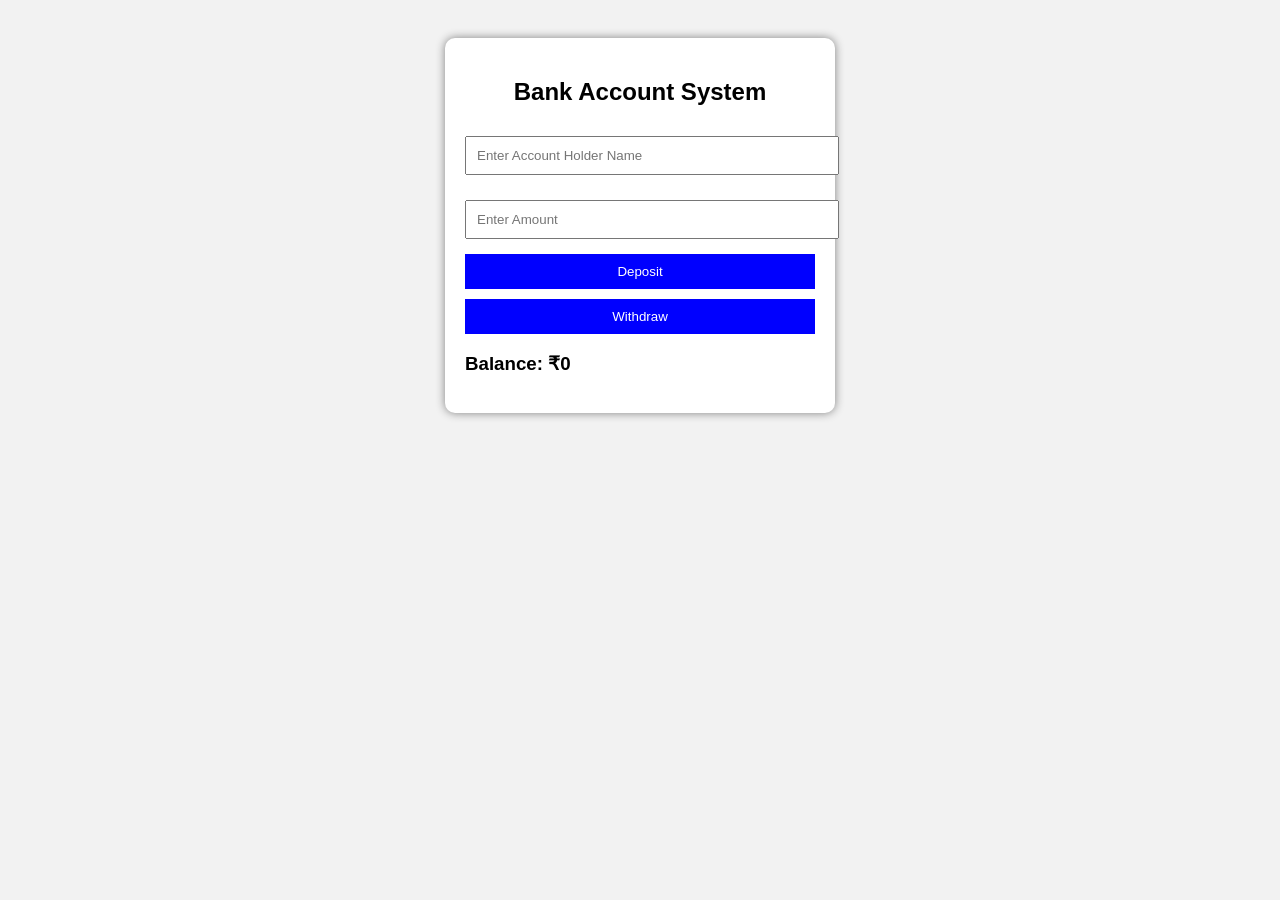
<file: bank_account_system.html>
<!DOCTYPE html>
<html lang="en">
<head>
    <meta charset="UTF-8">
    <meta name="viewport" content="width=device-width, initial-scale=1.0">
    <title>Bank Account System</title>

    <style>

        body{
            font-family: Arial, sans-serif;
            background-color: #f2f2f2;
            padding: 30px;
        }

        .container{
            width: 350px;
            margin: auto;
            background: white;
            padding: 20px;
            border-radius: 10px;
            box-shadow: 0px 0px 10px gray;
        }

        h2{
            text-align: center;
        }

        input{
            width: 100%;
            padding: 10px;
            margin-top: 10px;
            margin-bottom: 15px;
        }

        button{
            width: 100%;
            padding: 10px;
            background-color: blue;
            color: white;
            border: none;
            cursor: pointer;
        }

        button:hover{
            background-color: darkblue;
        }

        #message{
            margin-top: 15px;
            font-weight: bold;
            text-align: center;
        }

    </style>
</head>

<body>

<div class="container">

    <h2>Bank Account System</h2>

    <input type="text" id="name" placeholder="Enter Account Holder Name">

    <input type="number" id="amount" placeholder="Enter Amount">

    <button onclick="deposit()">Deposit</button>

    <button onclick="withdraw()" style="margin-top:10px;">
        Withdraw
    </button>

    <h3 id="balance">Balance: ₹0</h3>

    <p id="message"></p>

</div>

<script>

    let totalBalance = 0;

    function deposit(){

        const name = document.getElementById("name").value;
        const amount = parseInt(document.getElementById("amount").value);

        const message = document.getElementById("message");

        if(name === "" || isNaN(amount) || amount <= 0){

            message.innerText = "Please enter valid details";
            message.style.color = "red";
            return;
        }

        totalBalance += amount;

        document.getElementById("balance").innerText =
            "Balance: ₹" + totalBalance;

        message.innerText = "Amount Deposited Successfully";
        message.style.color = "green";
    }

    function withdraw(){

        const amount = parseInt(document.getElementById("amount").value);

        const message = document.getElementById("message");

        if(isNaN(amount) || amount <= 0){

            message.innerText = "Enter valid withdrawal amount";
            message.style.color = "red";
            return;
        }

        if(amount > totalBalance){

            message.innerText = "Insufficient Balance";
            message.style.color = "red";
            return;
        }

        totalBalance -= amount;

        document.getElementById("balance").innerText =
            "Balance: ₹" + totalBalance;

        message.innerText = "Withdrawal Successful";
        message.style.color = "green";
    }

</script>

</body>
</html>
</file>
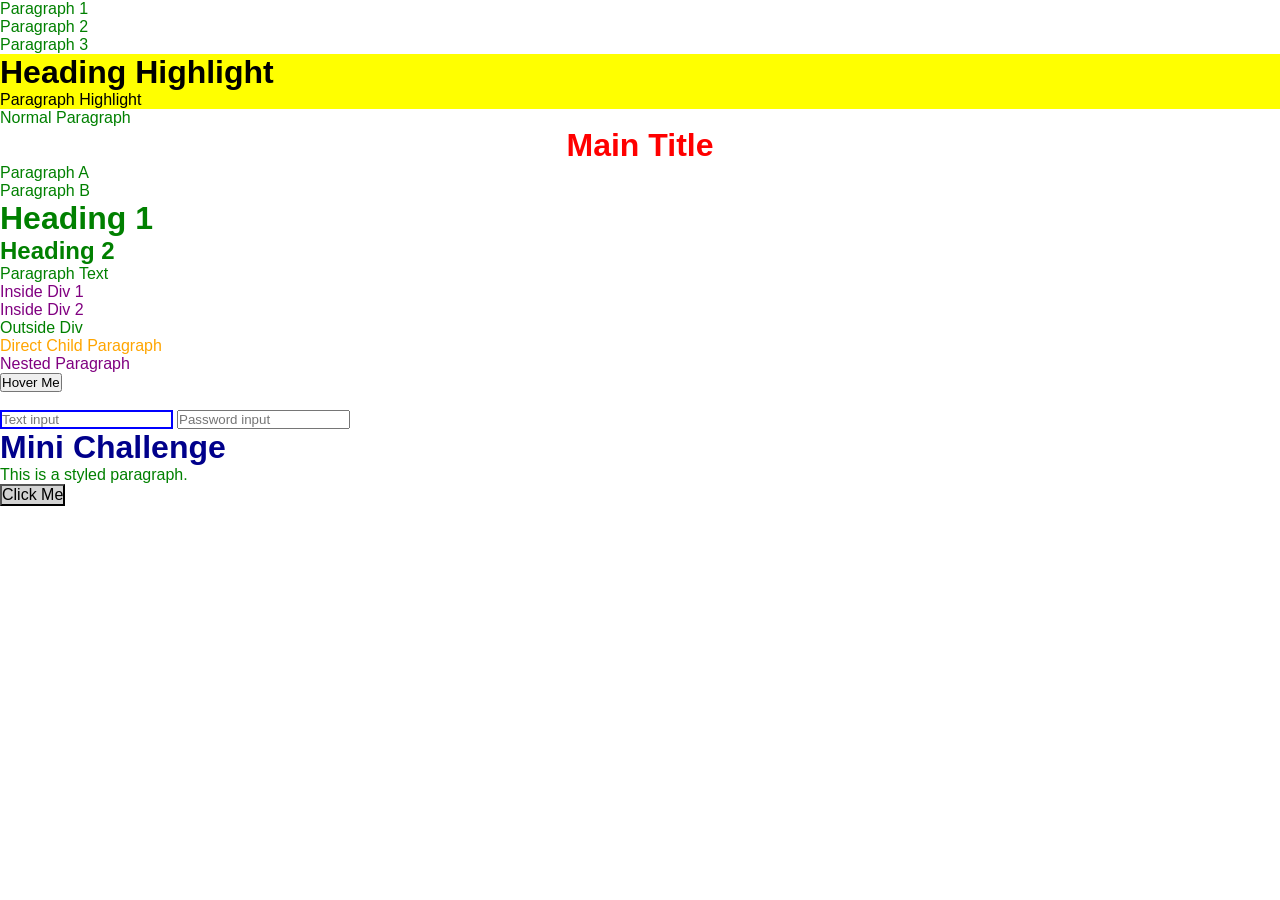
<file: demo.html>
<!DOCTYPE html>
<html>
<head>
<style>
p {
  color: blue;
  font-size: 16px;
}
.highlight {
  background-color: yellow;
  color: black;
}
#main-title {
  color: red;
  text-align: center;
}
h1, h2, p {
  color: green;
  font-family: Arial;
}
* {
  margin: 0;
  padding: 0;
}
div p {
  color: purple;
}
.outer > p {
  color: orange;
}
button:hover {
  background-color: black;
  color: white;
}
input[type="text"] {
  border: 2px solid blue;
}
.challenge-title {
  color: darkblue;
}

#challenge-btn {
  background-color: lightgray;
  font-size: 16px;
}

#challenge-btn:hover {
  background-color: black;
  color: white;
}
</style>
</head>
<body>
<p>Paragraph 1</p>
<p>Paragraph 2</p>
<p>Paragraph 3</p>
<h1 class="highlight">Heading Highlight</h1>
<p class="highlight">Paragraph Highlight</p>
<p>Normal Paragraph</p>
<h1 id="main-title">Main Title</h1>
<p>Paragraph A</p>
<p>Paragraph B</p>
<h1>Heading 1</h1>
<h2>Heading 2</h2>
<p>Paragraph Text</p>
<div>
  <p>Inside Div 1</p>
  <p>Inside Div 2</p>
</div>
<p>Outside Div</p>
<div class="outer">
  <p>Direct Child Paragraph</p>
  <div>
    <p>Nested Paragraph</p>
  </div>
</div>
<button>Hover Me</button>
<br><br>
<input type="text" placeholder="Text input">
<input type="password" placeholder="Password input">
<h1 class="challenge-title">Mini Challenge</h1>
<p>This is a styled paragraph.</p>
<button id="challenge-btn">Click Me</button>
</body>
</html>
</file>
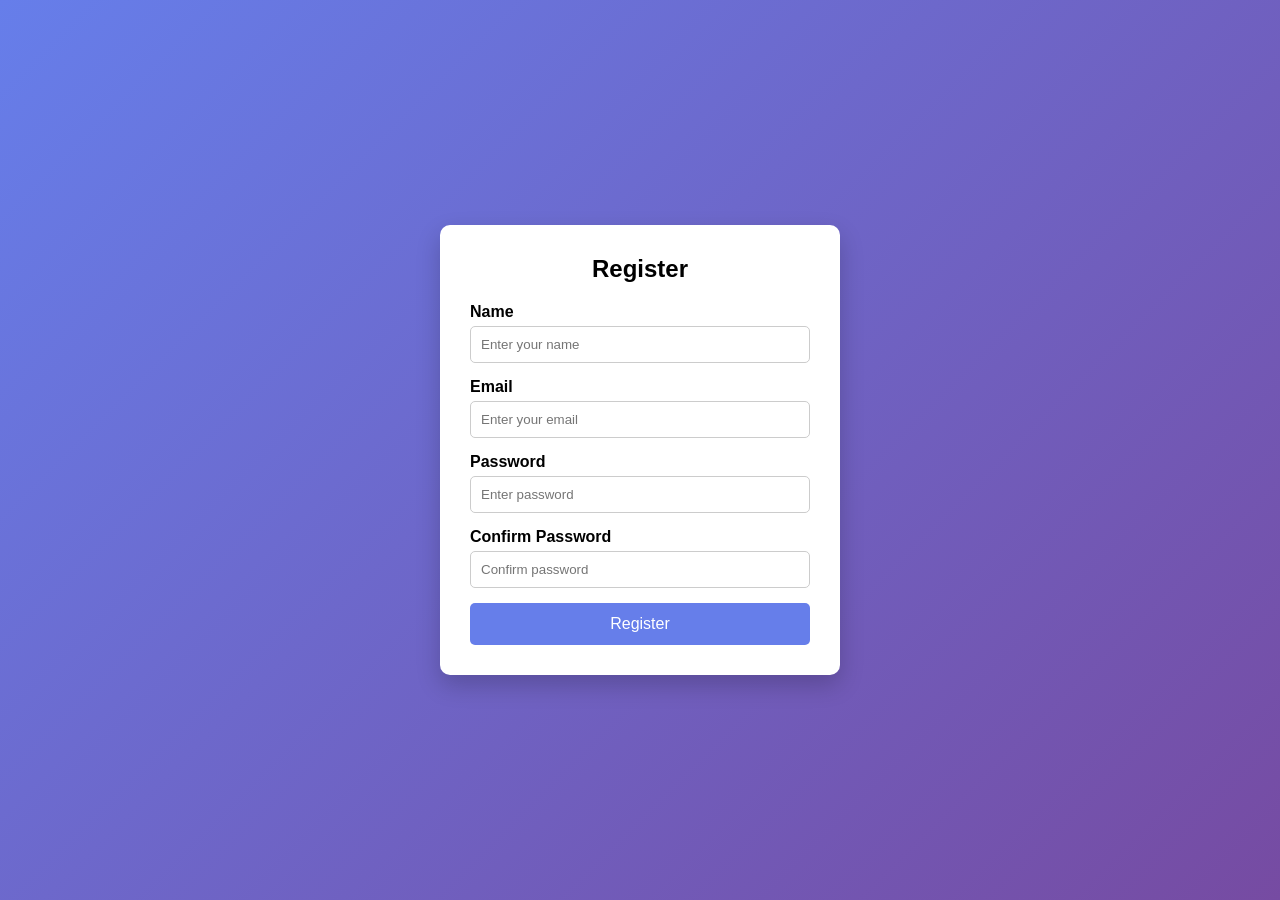
<file: Registration page.html>
<!DOCTYPE html>
<html lang="en">
<head>
  <meta charset="UTF-8">
  <meta name="viewport" content="width=device-width, initial-scale=1.0">
  <title>Smart Registration</title>

  <style>
   
    * {
      margin: 0;
      padding: 0;
      box-sizing: border-box;
      font-family: Arial, sans-serif;
    }

    body {
      height: 100vh;
      display: flex;
      justify-content: center;
      align-items: center;
      background: linear-gradient(135deg, #667eea, #764ba2);
    }  
    #form-container {
      background: #fff;
      padding: 30px;
      border-radius: 10px;
      width: 100%;
      max-width: 400px;
      box-shadow: 0 10px 25px rgba(0,0,0,0.2);
    }
    h2 {
      text-align: center;
      margin-bottom: 20px;
    }  
    .form-group {
      margin-bottom: 15px;
    }
    .form-group label {
      display: block;
      margin-bottom: 5px;
      font-weight: bold;
    }
    .form-group input {
      width: 100%;
      padding: 10px;
      border: 1px solid #ccc;
      border-radius: 5px;
      transition: 0.3s;
    } 
    .form-group input:focus {
      border-color: #667eea;
      outline: none;
      box-shadow: 0 0 5px rgba(102,126,234,0.5);
    }  
    .btn {
      width: 100%;
      padding: 12px;
      background: #667eea;
      border: none;
      color: white;
      font-size: 16px;
      border-radius: 5px;
      cursor: pointer;
      transition: 0.3s;
    } 
    .btn:hover {
      background: #5a67d8;
    } 
    @media (max-width: 500px) {
      #form-container {
        width: 90%;
        padding: 20px;
      }
    }
  </style>
</head>
<body>
  <div id="form-container">
    <h2>Register</h2> 
    <form>
      <div class="form-group">
        <label for="name">Name</label>
        <input type="text" id="name" placeholder="Enter your name" required>
      </div>
      <div class="form-group">
        <label for="email">Email</label>
        <input type="email" id="email" placeholder="Enter your email" required>
      </div>
      <div class="form-group">
        <label for="password">Password</label>
        <input type="password" id="password" placeholder="Enter password" required>
      </div>
      <div class="form-group">
        <label for="confirm">Confirm Password</label>
        <input type="password" id="confirm" placeholder="Confirm password" required>
      </div>
      <button type="submit" class="btn">Register</button>
    </form>
  </div>
</body>
</html>
</file>
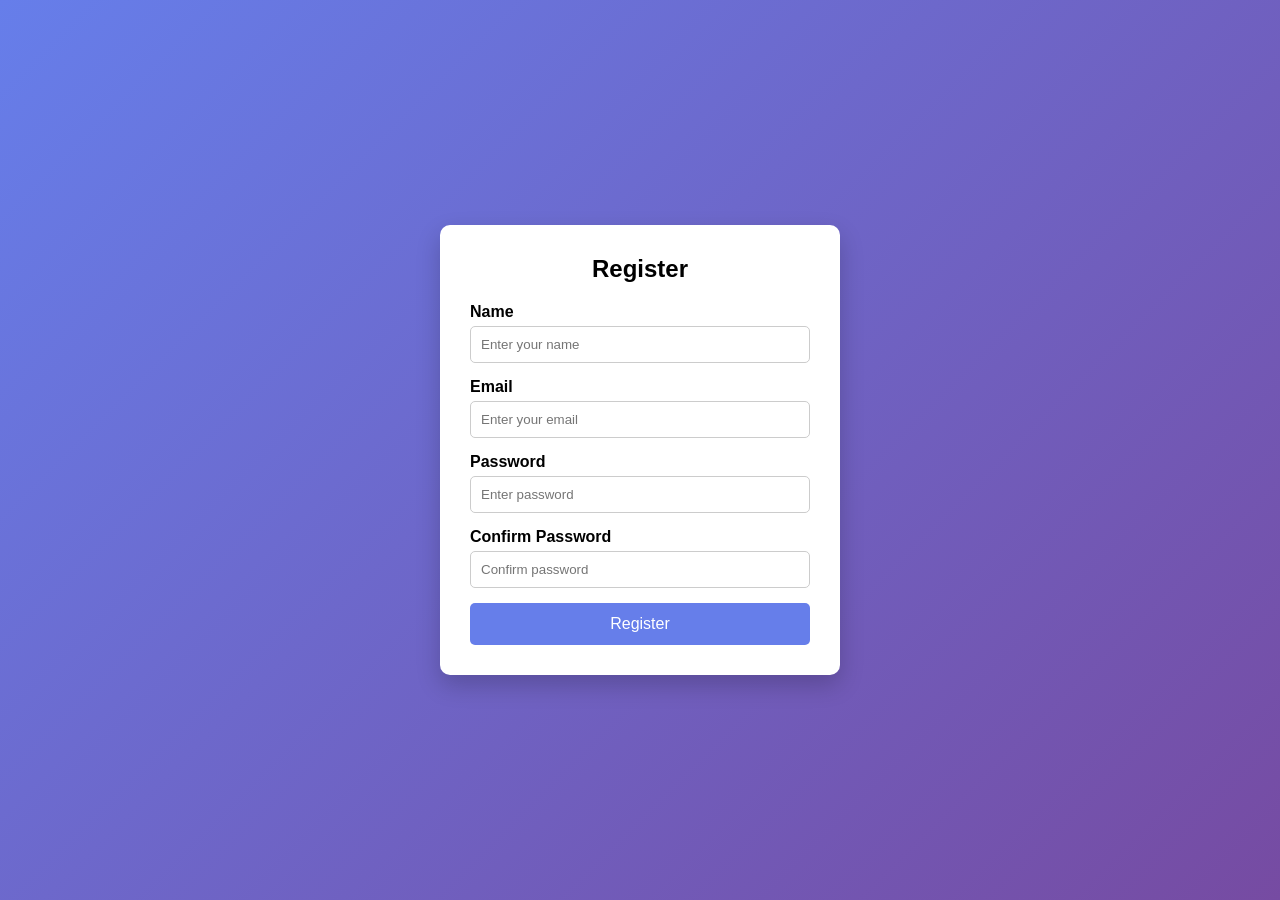
<file: Registration_ page.html>
<!DOCTYPE html>
<html lang="en">
<head>
  <meta charset="UTF-8">
  <meta name="viewport" content="width=device-width, initial-scale=1.0">
  <title>Smart Registration</title>

  <style>
   
    * {
      margin: 0;
      padding: 0;
      box-sizing: border-box;
      font-family: Arial, sans-serif;
    }

    body {
      height: 100vh;
      display: flex;
      justify-content: center;
      align-items: center;
      background: linear-gradient(135deg, #667eea, #764ba2);
    }  
    #form-container {
      background: #fff;
      padding: 30px;
      border-radius: 10px;
      width: 100%;
      max-width: 400px;
      box-shadow: 0 10px 25px rgba(0,0,0,0.2);
    }
    h2 {
      text-align: center;
      margin-bottom: 20px;
    }  
    .form-group {
      margin-bottom: 15px;
    }
    .form-group label {
      display: block;
      margin-bottom: 5px;
      font-weight: bold;
    }
    .form-group input {
      width: 100%;
      padding: 10px;
      border: 1px solid #ccc;
      border-radius: 5px;
      transition: 0.3s;
    } 
    .form-group input:focus {
      border-color: #667eea;
      outline: none;
      box-shadow: 0 0 5px rgba(102,126,234,0.5);
    }  
    .btn {
      width: 100%;
      padding: 12px;
      background: #667eea;
      border: none;
      color: white;
      font-size: 16px;
      border-radius: 5px;
      cursor: pointer;
      transition: 0.3s;
    } 
    .btn:hover {
      background: #5a67d8;
    } 
    @media (max-width: 500px) {
      #form-container {
        width: 90%;
        padding: 20px;
      }
    }
  </style>
</head>
<body>
  <div id="form-container">
    <h2>Register</h2> 
    <form>
      <div class="form-group">
        <label for="name">Name</label>
        <input type="text" id="name" placeholder="Enter your name" required>
      </div>
      <div class="form-group">
        <label for="email">Email</label>
        <input type="email" id="email" placeholder="Enter your email" required>
      </div>
      <div class="form-group">
        <label for="password">Password</label>
        <input type="password" id="password" placeholder="Enter password" required>
      </div>
      <div class="form-group">
        <label for="confirm">Confirm Password</label>
        <input type="password" id="confirm" placeholder="Confirm password" required>
      </div>
      <button type="submit" class="btn">Register</button>
    </form>
  </div>
</body>
</html>
</file>
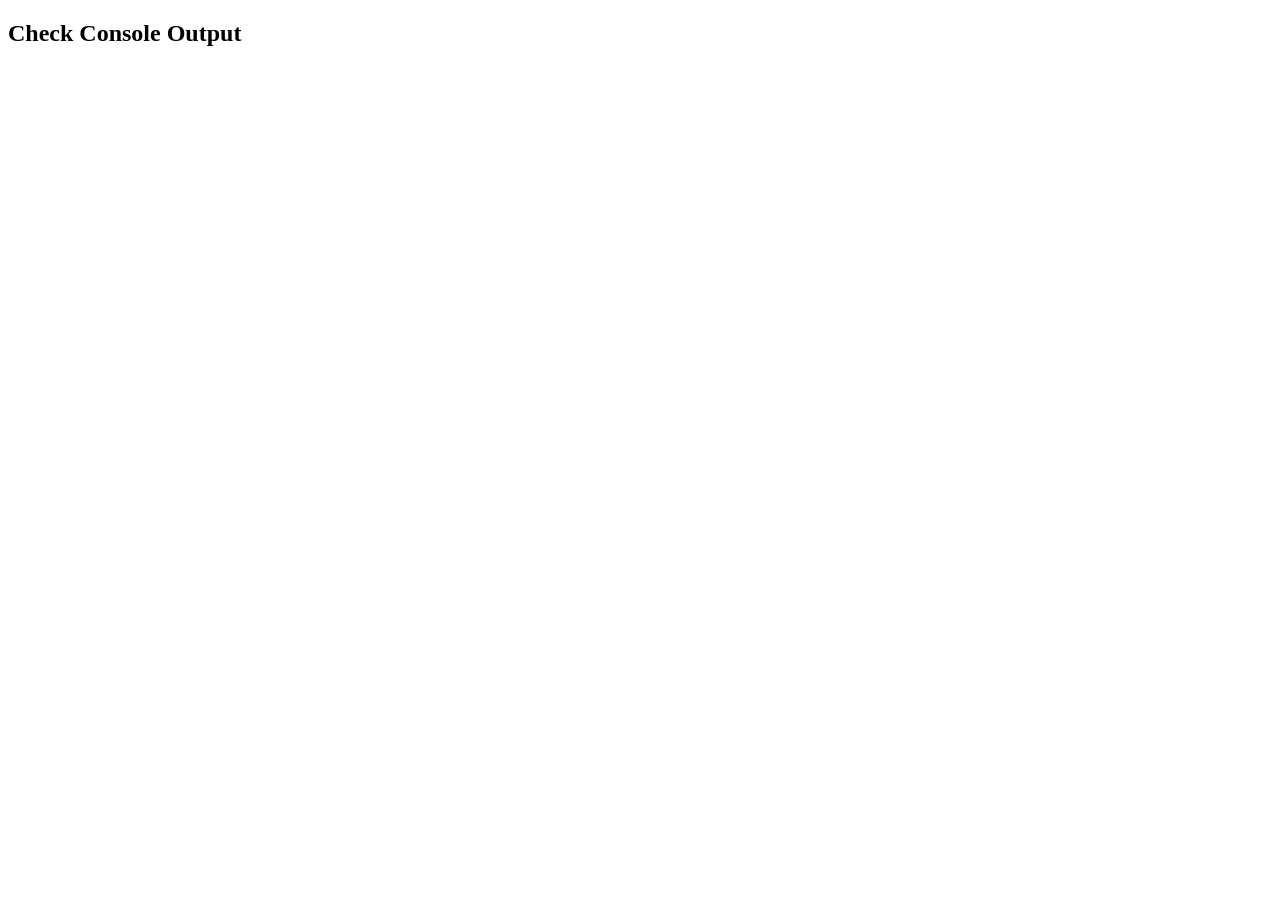
<file: .vscode/index1.html>
<!DOCTYPE html>
<html>
<head>
  <title>JS Practice</title>
</head>
<body>

<h2>Check Console Output</h2>

<script>
// PASTE YOUR JS CODE HERE

let a = 10;
let b = 5;

console.log("Addition:", a + b);
console.log("Subtraction:", a - b);
console.log("Multiplication:", a * b);
console.log("Division:", a / b);

// (You can paste ALL your code here)

</script>

</body>
</html>
</file>
